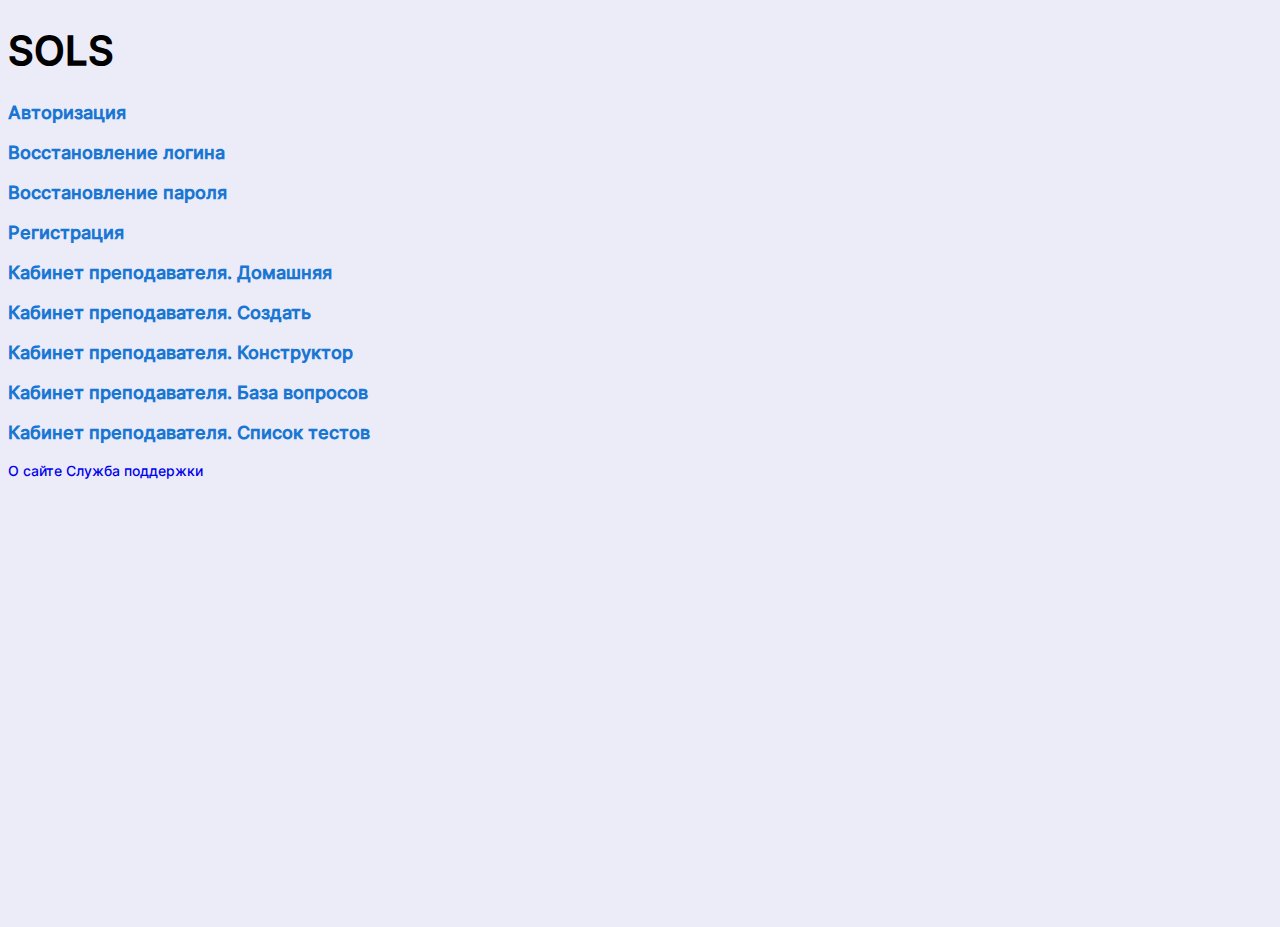
<file: sols-design-bootstrap/index.html>
<!doctype html>
<html lang="en">
<head>
    <!-- Required meta tags -->
    <meta charset="utf-8">
    <meta name="viewport" content="width=device-width, initial-scale=1">

    <!-- Bootstrap CSS -->
    <link href="https://cdn.jsdelivr.net/npm/bootstrap@5.0.1/dist/css/bootstrap.min.css" rel="stylesheet"
          integrity="sha384-+0n0xVW2eSR5OomGNYDnhzAbDsOXxcvSN1TPprVMTNDbiYZCxYbOOl7+AMvyTG2x" crossorigin="anonymous">
    <link rel="stylesheet" type="text/css" href="style.css">
    <title>SOLS - Онлайн опросы</title>
    <style>
        html, body {
            height: 100%;
        }
    </style>
</head>
<body>
<div class="h-100 d-flex flex-column justify-content-center align-content-center text-center">
    <h1>SOLS</h1>
    <h3><a class="color-blue" href="signin.html">Авторизация</a></h3>
    <h3><a class="color-blue" href="username_forget.html">Восстановление логина</a></h3>
    <h3><a class="color-blue" href="password_forget.html">Восстановление пароля</a></h3>
    <h3><a class="color-blue" href="signup.html">Регистрация</a></h3>
    <h3><a class="color-blue" href="teacher_home.html">Кабинет преподавателя. Домашняя</a></h3>
    <h3><a class="color-blue" href="teacher_create_test.html">Кабинет преподавателя. Создать</a></h3>
    <h3><a class="color-blue" href="teacher_constr_question.html">Кабинет преподавателя. Конструктор</a></h3>
    <h3><a class="color-blue" href="teacher_base_questions.html">Кабинет преподавателя. База вопросов</a></h3>
    <h3><a class="color-blue" href="teacher_base_tests.html">Кабинет преподавателя. Список тестов</a></h3>
</div>
<div class="position-absolute w-100 text-center p-14-medium" style="bottom: 38px; z-index: 3">
    <a href="/" class="mx-5 text-dark">
        О сайте
    </a>
    <a href="/" class="mx-5 text-dark">
        Служба поддержки
    </a>
</div>
<!-- Bootstrap JS -->
<script src="https://cdn.jsdelivr.net/npm/bootstrap@5.0.1/dist/js/bootstrap.bundle.min.js"
        integrity="sha384-gtEjrD/SeCtmISkJkNUaaKMoLD0//ElJ19smozuHV6z3Iehds+3Ulb9Bn9Plx0x4" crossorigin="anonymous"></script>
</body>
</html>
</file>
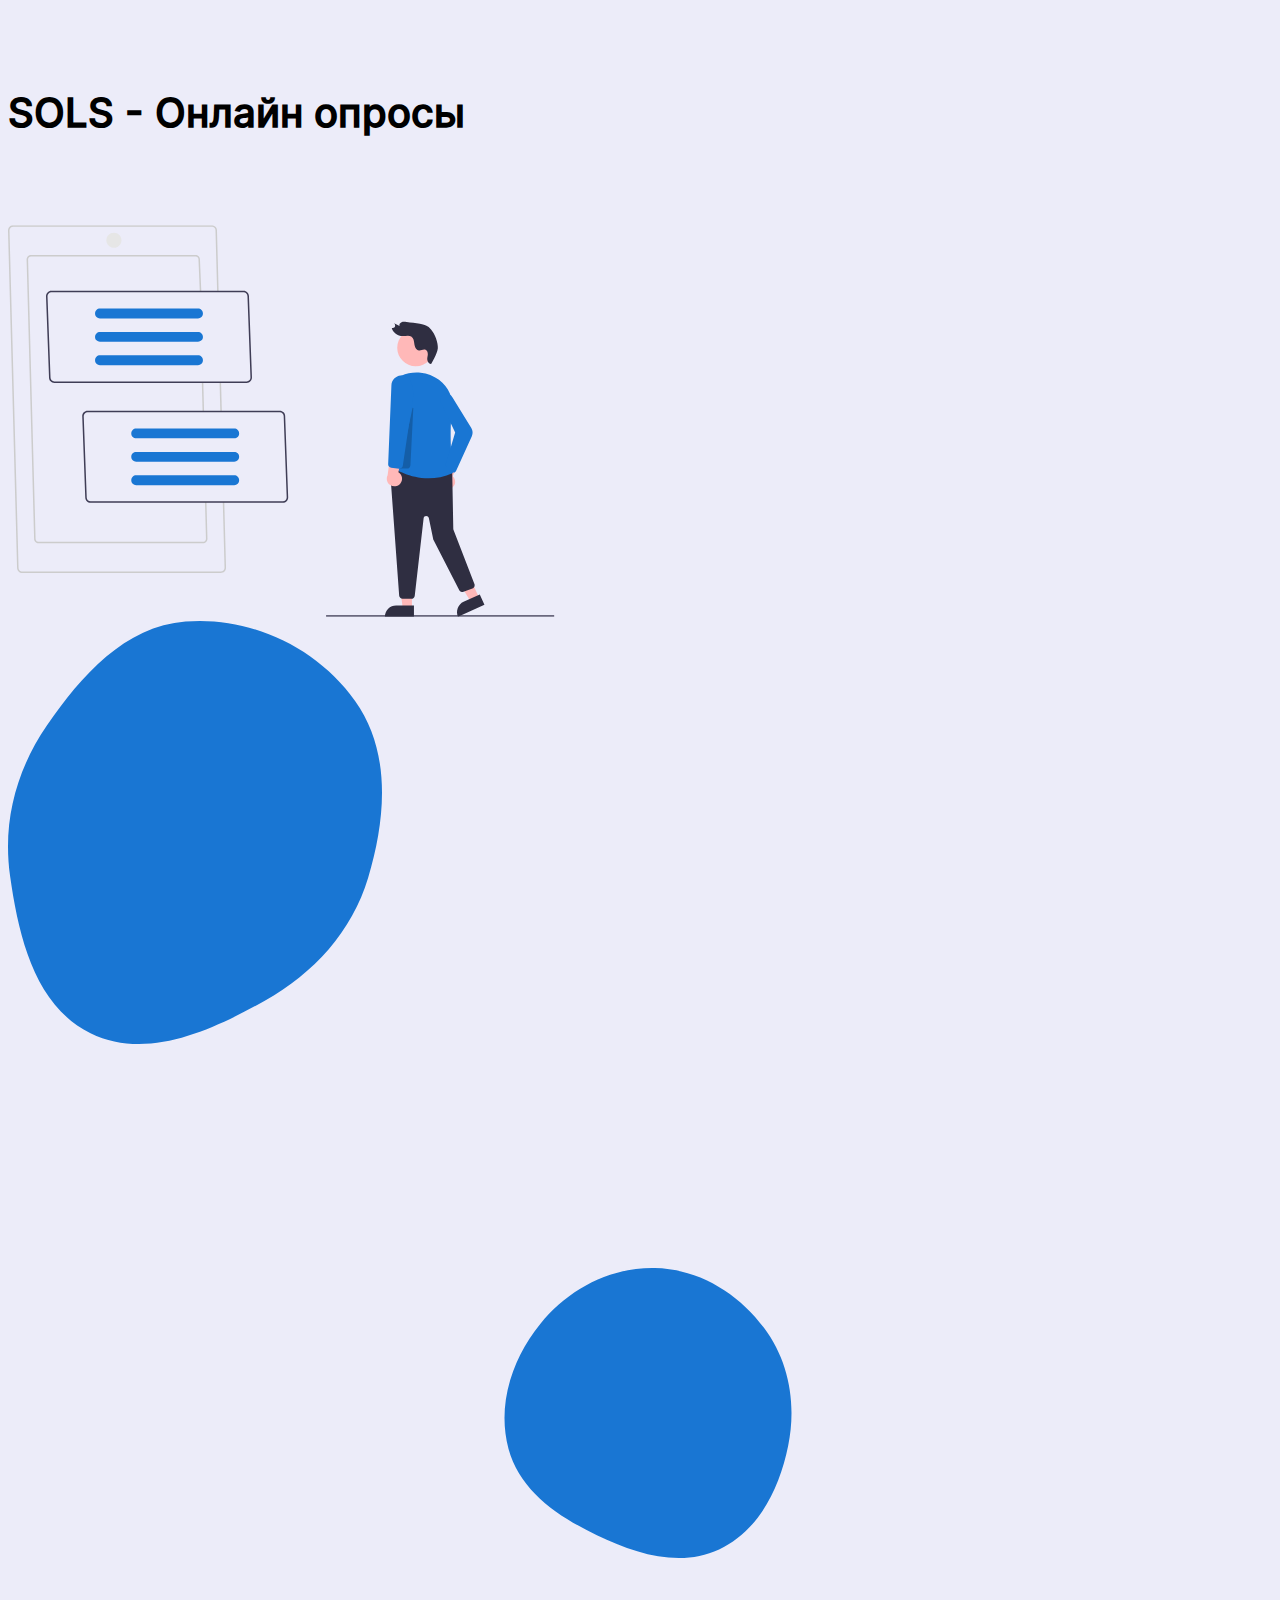
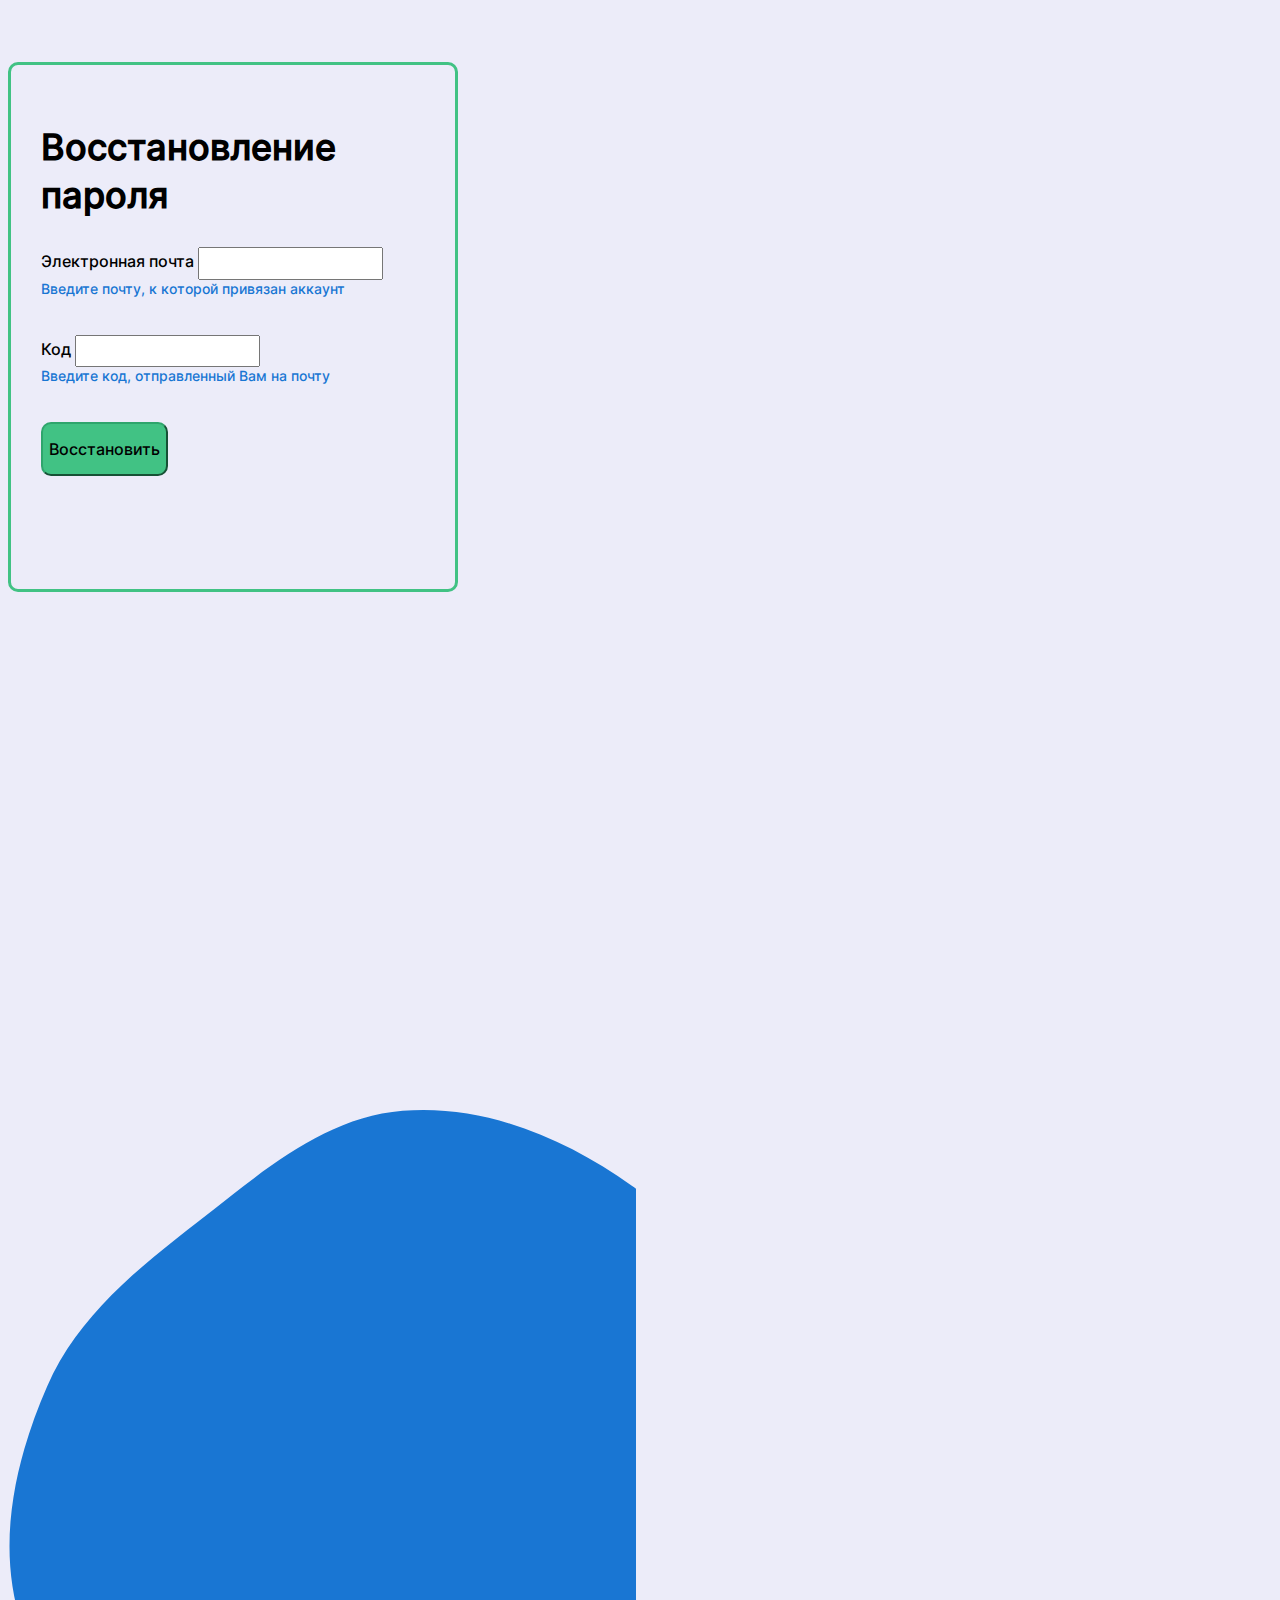
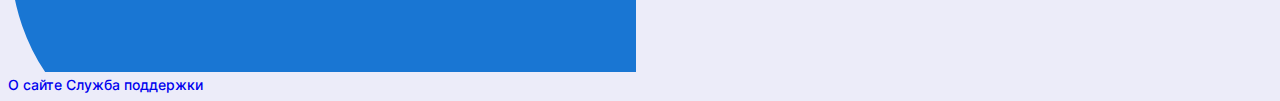
<file: sols-design-bootstrap/password_forget.html>
<!doctype html>
<html lang="en">
<head>
    <!-- Required meta tags -->
    <meta charset="utf-8">
    <meta name="viewport" content="width=device-width, initial-scale=1">

    <!-- Bootstrap CSS -->
    <link href="https://cdn.jsdelivr.net/npm/bootstrap@5.0.1/dist/css/bootstrap.min.css" rel="stylesheet"
          integrity="sha384-+0n0xVW2eSR5OomGNYDnhzAbDsOXxcvSN1TPprVMTNDbiYZCxYbOOl7+AMvyTG2x" crossorigin="anonymous">
    <link rel="stylesheet" type="text/css" href="style.css">
    <title>SOLS - Восстановление пароля</title>
    <style>
        body {
            overflow: hidden;
        }

        .site-title {
            margin-top: 171px;
        }

        .password-forget-dialog {
            position: relative;
            z-index: 3;
            width: 450px;
            height: 530px;
            background: #ECECF9;
            padding: 34px 30px 40px;
            border: 3px solid #41C284;
            box-sizing: border-box;
            border-radius: 10px;
            margin-top: 220px;
        }

        .svg-people {
            width: 724px;
            height: 519px;
            margin-top: 61px;
            position: relative;
            z-index: 2;
        }

        /* Изменение разметки под более низкое разрешение */
        @media screen and (max-width: 1280px) {
            .password-forget-dialog {
                margin-top: 100px;
            }

            .site-title {
                margin-top: 89px;
            }

            .svg-people {
                width: 547px;
                height: 392px;
            }
        }

    </style>
</head>
<body>
<div class="container-fluid">
    <div class="row">
        <div class="col-1"></div>
        <div class="col-3">
            <h1 class="site-title">SOLS - Онлайн опросы</h1>
            <object class="svg-people" type="image/svg+xml" data="assets/svg/Personal-main-1.svg"></object>
        </div>
        <div class="col-1"></div>
        <div class="col-2">
            <object type="image/svg+xml" data="assets/svg/Vector-1.svg" width="374" height="423"></object>
            <object style="margin-top: 220px; position: relative; z-index: 1" type="image/svg+xml" data="assets/svg/Vector-2.svg" width="100%"
                    height="290"></object>
        </div>
        <div class="col-1">
            <div class="password-forget-dialog">
                <div class="text-center">
                    <h1 style="font-size: 36px">Восстановление пароля</h1>
                </div>
                <form>
                    <div style="margin-top: 28px">
                        <label for="validationUsername" class="form-label">
                            <span class="h4-styles">Электронная почта</span>
                        </label>
                        <input type="email" class="form-control" id="validationUsername" required style="line-height: 2">
                        <div class="form-text p-14-medium color-blue">
                            Введите почту, к которой привязан аккаунт
                        </div>
                    </div>
                    <div style="margin-top: 38px">
                        <label for="exampleInputPassword1" class="form-label">
                            <span class="h4-styles">Код</span>
                        </label>
                        <input type="password" class="form-control" id="exampleInputPassword1" required style="line-height: 2">
                        <div class="form-text p-14-medium color-blue">
                            Введите код, отправленный Вам на почту
                        </div>
                    </div>
                    <div class="row" style="margin-top: 38px">
                        <div class="col">
                            <button
                                    class="btn btn-success w-100"
                                    style="background: #41C284; border-radius: 10px; border-color: #2ea56c; height: 54px"
                                    type="submit"
                            >
                                <span class="h4-styles">Восстановить</span>
                            </button>
                        </div>
                    </div>
                </form>
            </div>
        </div>
        <div class="col-4">
            <object style="margin-top: 518px;" type="image/svg+xml" data="assets/svg/Vector-3.svg" width="628" height="562"></object>
        </div>
    </div>
</div>
<div class="position-absolute w-100 text-center p-14-medium" style="bottom: 38px; z-index: 3">
    <a href="/about.html" class="mx-5 text-dark">
        О сайте
    </a>
    <a href="/support.html" class="mx-5 text-dark">
        Служба поддержки
    </a>
</div>
<!-- Bootstrap Bundle with Popper -->
<script src="https://cdn.jsdelivr.net/npm/bootstrap@5.0.1/dist/js/bootstrap.bundle.min.js"
        integrity="sha384-gtEjrD/SeCtmISkJkNUaaKMoLD0//ElJ19smozuHV6z3Iehds+3Ulb9Bn9Plx0x4" crossorigin="anonymous"></script>
</body>
</html>
</file>
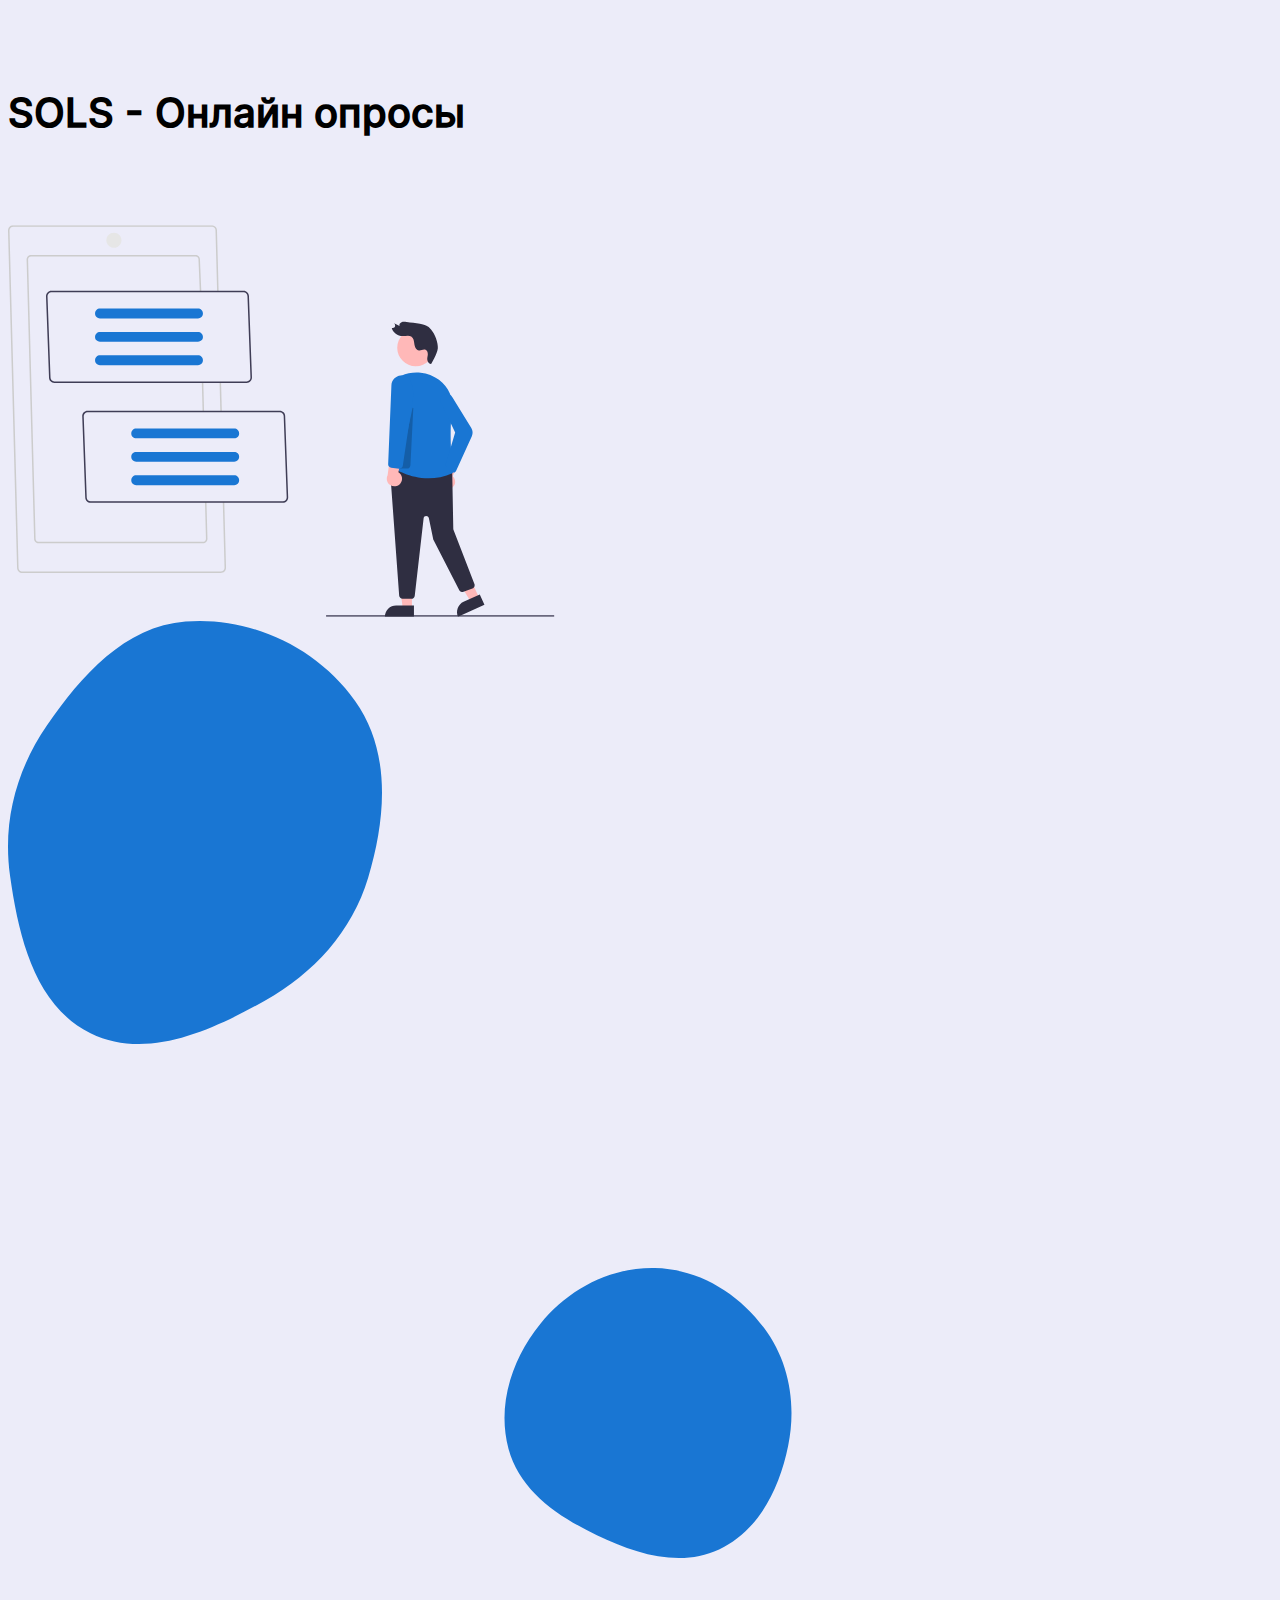
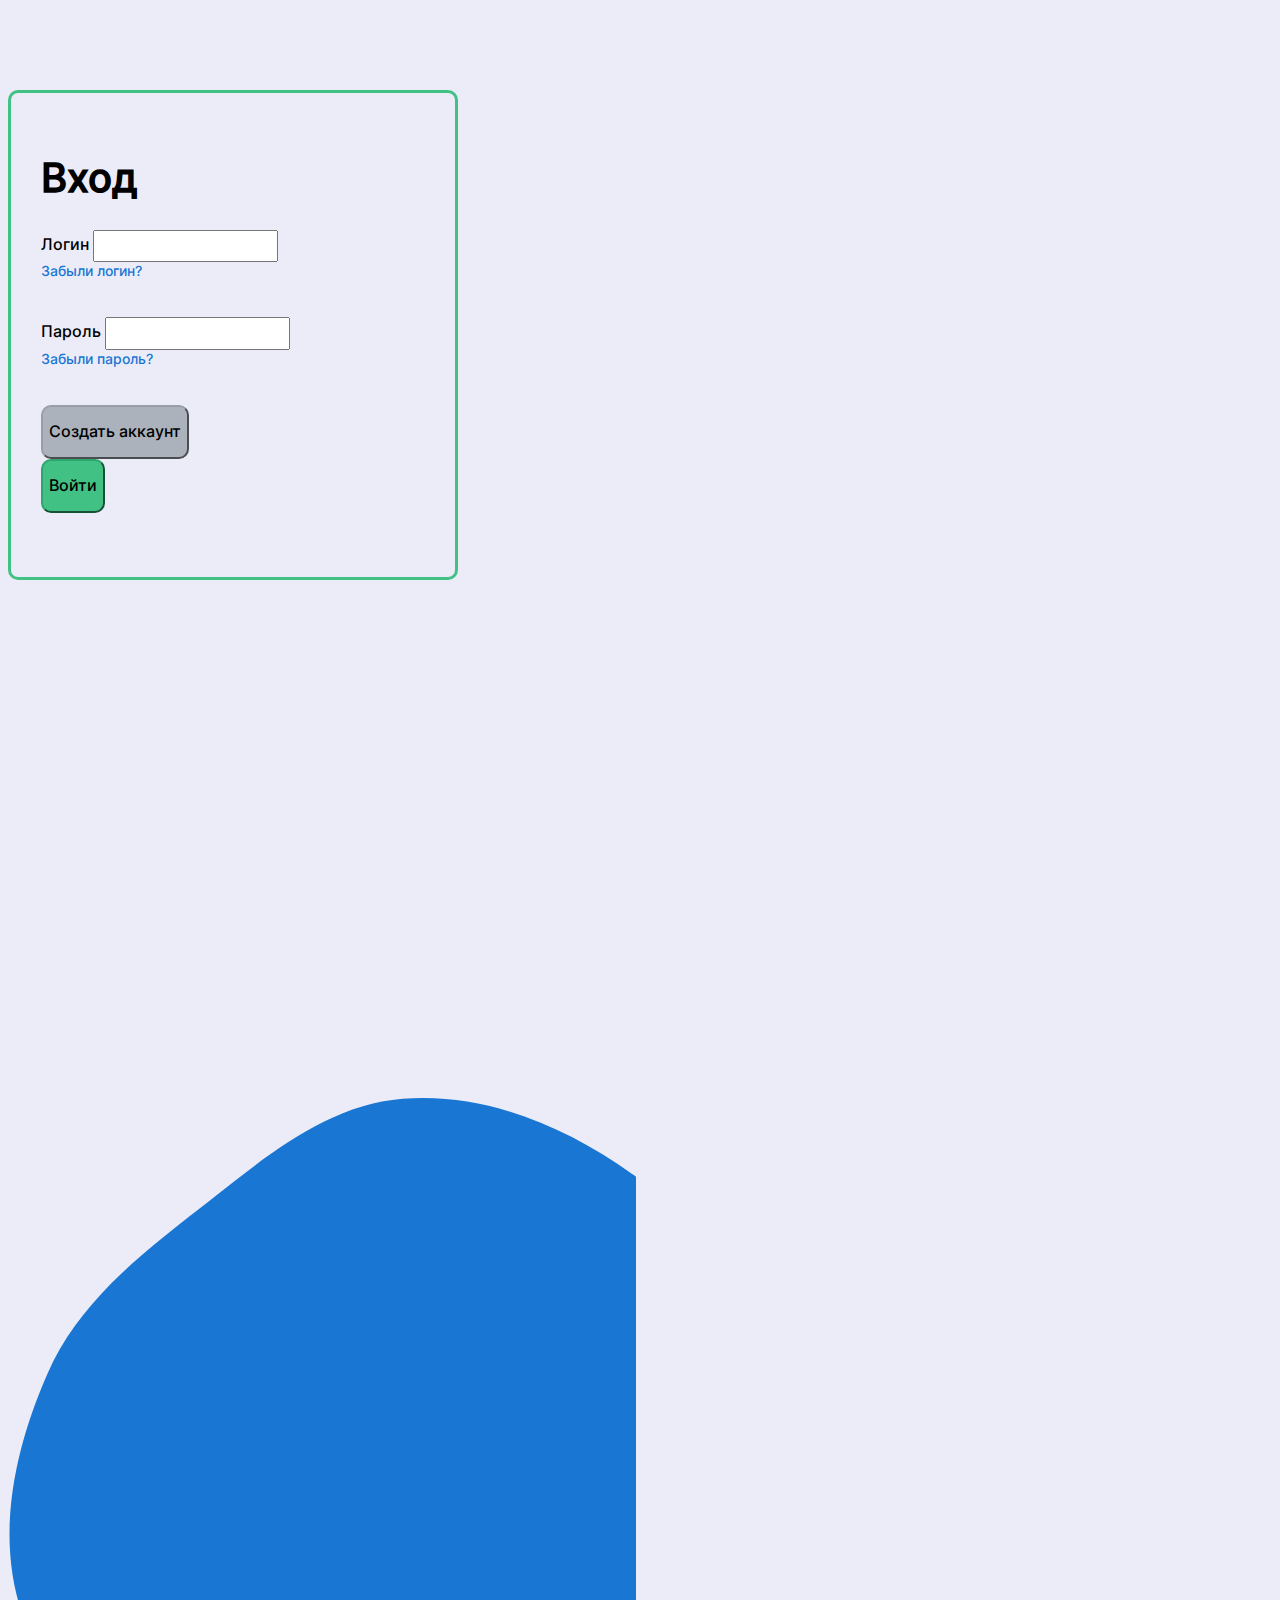
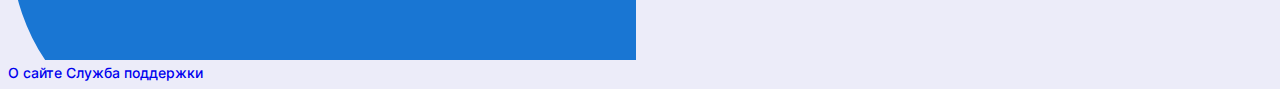
<file: sols-design-bootstrap/signin.html>
<!doctype html>
<html lang="en">
<head>
    <!-- Required meta tags -->
    <meta charset="utf-8">
    <meta name="viewport" content="width=device-width, initial-scale=1">

    <!-- Bootstrap CSS -->
    <link href="https://cdn.jsdelivr.net/npm/bootstrap@5.0.1/dist/css/bootstrap.min.css" rel="stylesheet"
          integrity="sha384-+0n0xVW2eSR5OomGNYDnhzAbDsOXxcvSN1TPprVMTNDbiYZCxYbOOl7+AMvyTG2x" crossorigin="anonymous">
    <link rel="stylesheet" type="text/css" href="style.css">
    <title>SOLS - Вход</title>
    <style>
        body {
            overflow: hidden;
        }

        .site-title {
            margin-top: 171px;
        }

        .username-forget-dialog {
            position: relative;
            z-index: 3;
            width: 450px;
            height: 490px;
            background: #ECECF9;
            padding: 34px 30px 40px;
            border: 3px solid #41C284;
            box-sizing: border-box;
            border-radius: 10px;
            margin-top: 240px;
        }

        .svg-people {
            width: 724px;
            height: 519px;
            margin-top: 61px;
            position: relative;
            z-index: 2;
        }

        /* Изменение разметки под более низкое разрешение */
        @media screen and (max-width: 1280px) {
            .username-forget-dialog {
                margin-top: 128px;
            }

            .site-title {
                margin-top: 89px;
            }

            .svg-people {
                width: 547px;
                height: 392px;
            }
        }
    </style>
</head>
<body>
<div class="container-fluid">
    <div class="row">
        <div class="col-1"></div>
        <div class="col-3">
            <h1 class="site-title">SOLS - Онлайн опросы</h1>
            <object class="svg-people" type="image/svg+xml" data="assets/svg/Personal-main-1.svg"></object>
        </div>
        <div class="col-1"></div>
        <div class="col-2">
            <object type="image/svg+xml" data="assets/svg/Vector-1.svg" width="374" height="423"></object>
            <object style="margin-top: 220px; position: relative; z-index: 1" type="image/svg+xml" data="assets/svg/Vector-2.svg" width="100%"
                    height="290"></object>
        </div>
        <div class="col-1">
            <div class="username-forget-dialog">
                <div class="text-center">
                    <h1>Вход</h1>
                </div>
                <form>
                    <div style="margin-top: 28px">
                        <label for="validationUsername" class="form-label">
                            <span class="h4-styles">Логин</span>
                        </label>
                        <input type="text" class="form-control" id="validationUsername" required style="line-height: 2">
                        <div class="form-text p-14-medium">
                            <a href="/username_forget.html" class="color-blue">Забыли логин?</a>
                        </div>
                    </div>
                    <div style="margin-top: 38px">
                        <label for="exampleInputPassword1" class="form-label">
                            <span class="h4-styles">Пароль</span>
                        </label>
                        <input type="password" class="form-control" id="exampleInputPassword1" required style="line-height: 2">
                        <div class="form-text p-14-medium">
                            <a href="/password_forget.html" class="color-blue">Забыли пароль?</a>
                        </div>
                    </div>
                    <div class="row" style="margin-top: 38px">
                        <div class="col">
                            <button
                                    class="btn btn-secondary w-100"
                                    style="background: #abb2bb; border-radius: 10px; border-color: #989fa5; height: 54px"
                                    type="button"
                                    onclick="location.href='signup.html'"
                            >
                                <span class="h4-styles">Создать аккаунт</span>
                            </button>
                        </div>
                        <div class="col">
                            <button
                                    class="btn btn-success w-100"
                                    style="background: #41C284; border-radius: 10px; border-color: #2ea56c; height: 54px"
                                    type="submit"
                            >
                                <span class="h4-styles">Войти</span>
                            </button>
                        </div>
                    </div>
                </form>
            </div>
        </div>
        <div class="col-4">
            <object style="margin-top: 518px;" type="image/svg+xml" data="assets/svg/Vector-3.svg" width="628" height="562"></object>
        </div>
    </div>
</div>
<div class="position-absolute w-100 text-center p-14-medium" style="bottom: 38px; z-index: 3">
    <a href="/about.html" class="mx-5 text-dark">
        О сайте
    </a>
    <a href="/support.html" class="mx-5 text-dark">
        Служба поддержки
    </a>
</div>
<!-- Bootstrap Bundle with Popper -->
<script src="https://cdn.jsdelivr.net/npm/bootstrap@5.0.1/dist/js/bootstrap.bundle.min.js"
        integrity="sha384-gtEjrD/SeCtmISkJkNUaaKMoLD0//ElJ19smozuHV6z3Iehds+3Ulb9Bn9Plx0x4" crossorigin="anonymous"></script>
</body>
</html>
</file>
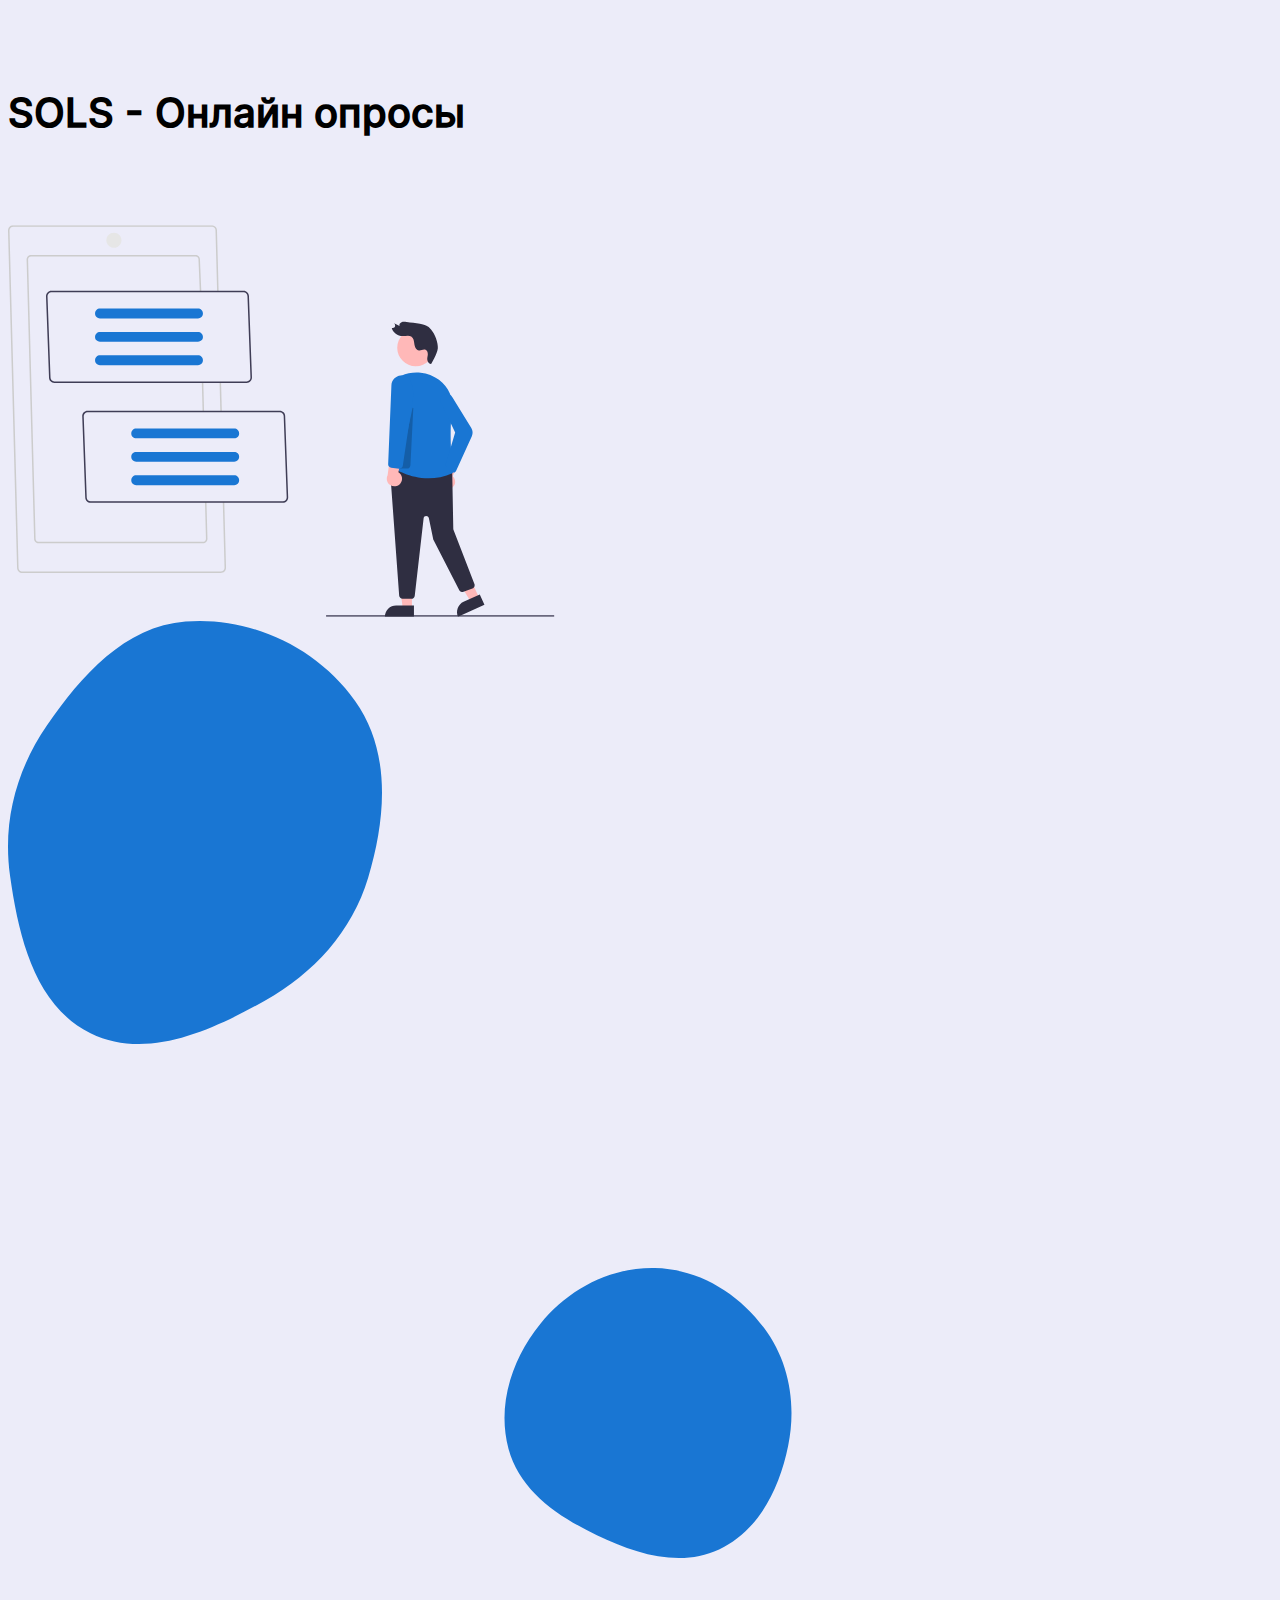
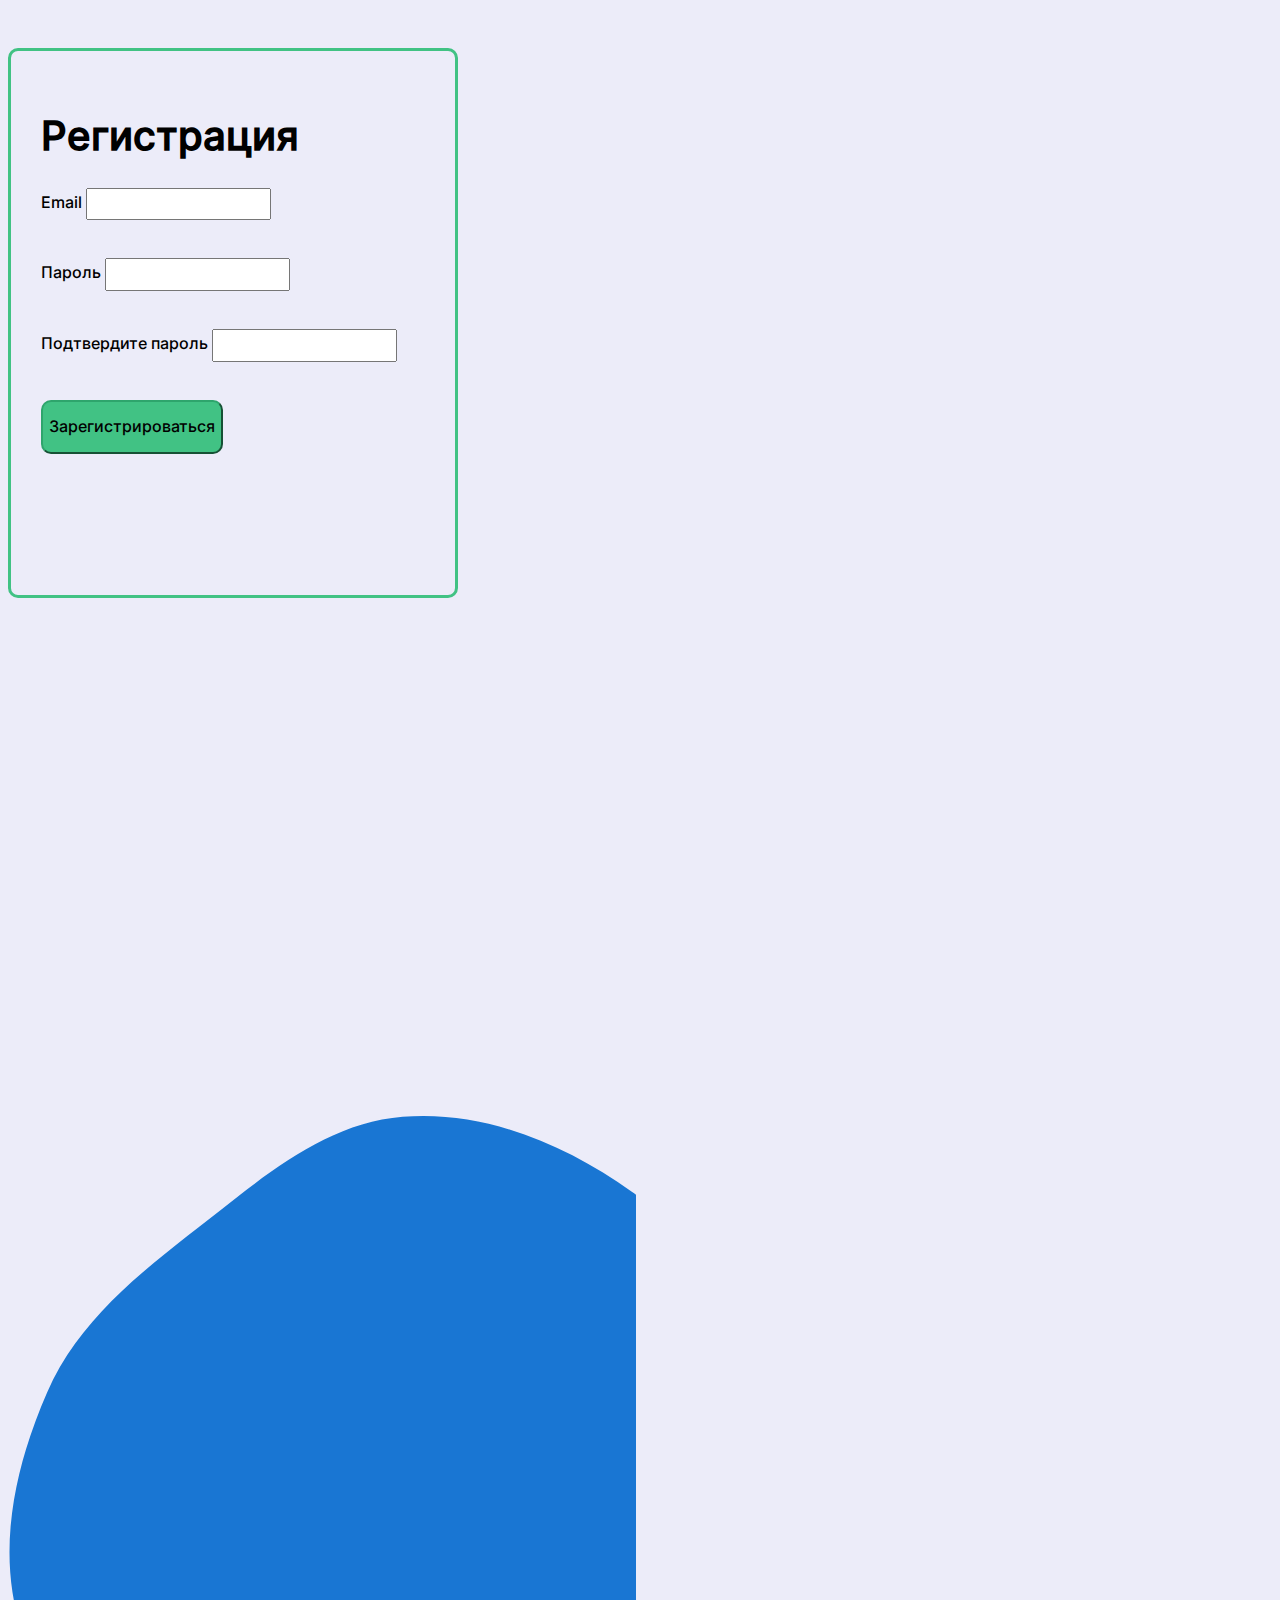
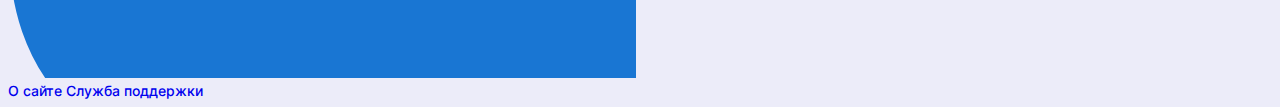
<file: sols-design-bootstrap/signup.html>
<!doctype html>
<html lang="en">
<head>
    <!-- Required meta tags -->
    <meta charset="utf-8">
    <meta name="viewport" content="width=device-width, initial-scale=1">

    <!-- Bootstrap CSS -->
    <link href="https://cdn.jsdelivr.net/npm/bootstrap@5.0.1/dist/css/bootstrap.min.css" rel="stylesheet"
          integrity="sha384-+0n0xVW2eSR5OomGNYDnhzAbDsOXxcvSN1TPprVMTNDbiYZCxYbOOl7+AMvyTG2x" crossorigin="anonymous">
    <link rel="stylesheet" type="text/css" href="style.css">
    <title>SOLS - Регистрация</title>
    <style>
        body {
            overflow: hidden;
        }

        .site-title {
            margin-top: 171px;
        }

        .username-forget-dialog {
            position: relative;
            z-index: 3;
            width: 450px;
            height: 550px;
            background: #ECECF9;
            padding: 34px 30px 40px;
            border: 3px solid #41C284;
            box-sizing: border-box;
            border-radius: 10px;
            margin-top: 220px;
        }

        .svg-people {
            width: 724px;
            height: 519px;
            margin-top: 61px;
            position: relative;
            z-index: 2;
        }

        /* Изменение разметки под более низкое разрешение */
        @media screen and (max-width: 1280px) {
            .username-forget-dialog {
                margin-top: 86px;
            }

            .site-title {
                margin-top: 89px;
            }

            .svg-people {
                width: 547px;
                height: 392px;
            }
        }

    </style>
</head>
<body>
<div class="container-fluid">
    <div class="row">
        <div class="col-1"></div>
        <div class="col-3">
            <h1 class="site-title">SOLS - Онлайн опросы</h1>
            <object class="svg-people" type="image/svg+xml" data="assets/svg/Personal-main-1.svg"></object>
        </div>
        <div class="col-1"></div>
        <div class="col-2">
            <object type="image/svg+xml" data="assets/svg/Vector-1.svg" width="374" height="423"></object>
            <object style="margin-top: 220px; position: relative; z-index: 1" type="image/svg+xml" data="assets/svg/Vector-2.svg" width="100%"
                    height="290"></object>
        </div>
        <div class="col-1">
            <div class="username-forget-dialog">
                <div class="text-center">
                    <h1>Регистрация</h1>
                </div>
                <form>
                    <div style="margin-top: 28px">
                        <label for="validationEmail" class="form-label">
                            <span class="h4-styles">Email</span>
                        </label>
                        <input type="email" class="form-control" id="validationEmail" required style="line-height: 2">
                    </div>
                    <div style="margin-top: 38px">
                        <label for="exampleInputPassword1" class="form-label">
                            <span class="h4-styles">Пароль</span>
                        </label>
                        <input type="password" class="form-control" id="exampleInputPassword1" required style="line-height: 2">
                    </div>
                    <div style="margin-top: 38px">
                        <label for="exampleInputPassword2" class="form-label">
                            <span class="h4-styles">Подтвердите пароль</span>
                        </label>
                        <input type="password" class="form-control" id="exampleInputPassword2" required style="line-height: 2">
                    </div>
                    <div class="row" style="margin-top: 38px">
                        <div class="col">
                            <button
                                    class="btn btn-success w-100"
                                    style="background: #41C284; border-radius: 10px; border-color: #2ea56c; height: 54px"
                                    type="submit"
                            >
                                <span class="h4-styles">Зарегистрироваться</span>
                            </button>
                        </div>
                    </div>
                </form>
            </div>
        </div>
        <div class="col-4">
            <object style="margin-top: 518px;" type="image/svg+xml" data="assets/svg/Vector-3.svg" width="628" height="562"></object>
        </div>
    </div>
</div>
<div class="position-absolute w-100 text-center p-14-medium" style="bottom: 38px; z-index: 3">
    <a href="/about.html" class="mx-5 text-dark">
        О сайте
    </a>
    <a href="/support.html" class="mx-5 text-dark">
        Служба поддержки
    </a>
</div>
<!-- Bootstrap Bundle with Popper -->
<script src="https://cdn.jsdelivr.net/npm/bootstrap@5.0.1/dist/js/bootstrap.bundle.min.js"
        integrity="sha384-gtEjrD/SeCtmISkJkNUaaKMoLD0//ElJ19smozuHV6z3Iehds+3Ulb9Bn9Plx0x4" crossorigin="anonymous"></script>
</body>
</html>
</file>
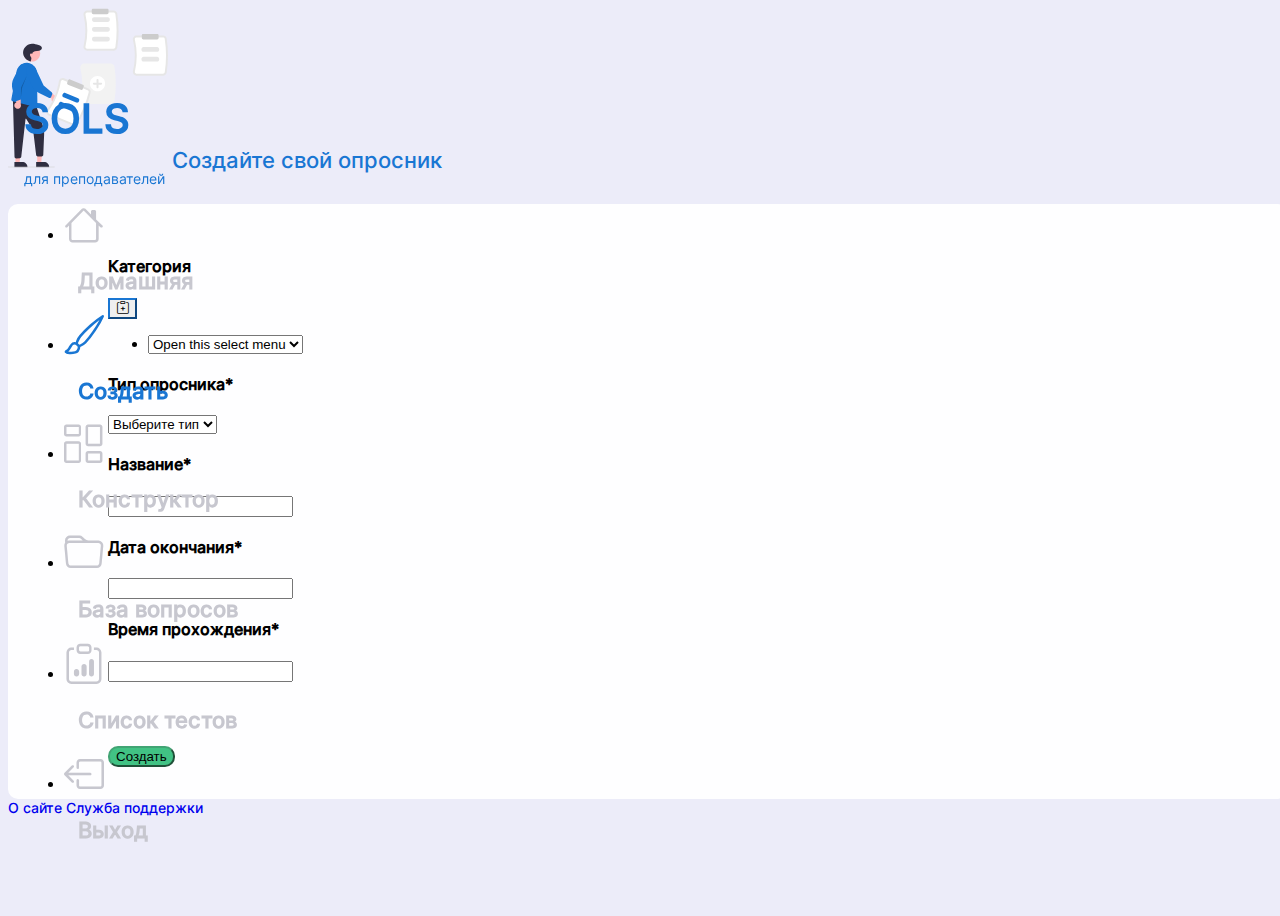
<file: sols-design-bootstrap/teacher_create_test.html>
<!doctype html>
<html lang="en">
<head>
    <!-- Required meta tags -->
    <meta charset="utf-8">
    <meta name="viewport" content="width=device-width, initial-scale=1">
    <!-- Bootstrap CSS -->
    <link href="https://cdn.jsdelivr.net/npm/bootstrap@5.0.1/dist/css/bootstrap.min.css" rel="stylesheet"
          integrity="sha384-+0n0xVW2eSR5OomGNYDnhzAbDsOXxcvSN1TPprVMTNDbiYZCxYbOOl7+AMvyTG2x" crossorigin="anonymous">
    <!-- Bootstrap Icons -->
    <link rel="stylesheet" href="https://cdn.jsdelivr.net/npm/bootstrap-icons@1.5.0/font/bootstrap-icons.css">
    <!-- CSS -->
    <link rel="stylesheet" type="text/css" href="style.css">
    <title>SOLS - Создание опросника</title>
    <style>
        .create-test-svg {
            width: 250px;
            height: 250px;
        }

        .create-test-title {
            font-family: Inter-Medium, sans-serif;
            font-size: 40px;
            line-height: 48px;
        }

        /* Изменение разметки под более низкое разрешение */
        @media screen and (max-width: 1280px) {
            .create-test-svg {
                width: 160px;
                height: 160px;
            }

            .create-test-title {
                font-family: Inter-Medium, sans-serif;
                font-size: 22px;
                line-height: 27px;
            }
        }

        #dropdownMenuButton1::after {
            display: none;
        }
    </style>
</head>
<body>
<div class="container-fluid">
    <div class="row" style="min-height: 100vh">
        <!-- Navigation -->
        <div class="col-xxl-2 col-3 p-0">
            <div class="side-nav border-0 bg-white" aria-labelledby="offcanvasLabel">
                <div class="text-center color-blue">
                    <h1 id="offcanvasLabel" class="mb-0">SOLS</h1>
                    <div class="p-14-regular">для преподавателей</div>
                </div>
                <div class="offcanvas-body pt-5">
                    <!-- Links -->
                    <ul class="navbar-nav">
                        <li class="nav-item">
                            <a class="nav-link d-flex navbar-link" href="/teacher_home.html">
                                <i style="font-size: 2.5rem" class="bi bi-house"></i>
                                <h2 class="my-auto pt-1" style="margin-left: 14px">Домашняя</h2>
                            </a>
                        </li>
                        <li class="nav-item mt-2">
                            <a class="nav-link d-flex navbar-active-link" href="/teacher_create_test.html">
                                <i style="font-size: 2.5rem" class="bi bi-brush"></i>
                                <h2 class="my-auto pt-1" style="margin-left: 14px">Создать</h2>
                            </a>
                        </li>
                        <li class="nav-item mt-2">
                            <a class="nav-link d-flex navbar-link" href="/teacher_constr_question.html">
                                <i style="font-size: 2.4rem" class="bi bi-columns-gap"></i>
                                <h2 class="my-auto pt-1" style="margin-left: 14px">Конструктор</h2>
                            </a>
                        </li>
                        <li class="nav-item mt-2">
                            <a class="nav-link d-flex navbar-link" href="/teacher_base_questions.html">
                                <i style="font-size: 2.5rem" class="bi bi-folder"></i>
                                <h2 class="my-auto pt-1" style="margin-left: 14px">База вопросов</h2>
                            </a>
                        </li>
                        <li class="nav-item mt-2">
                            <a class="nav-link d-flex navbar-link" href="/teacher_base_tests.html">
                                <i style="font-size: 2.5rem" class="bi bi-clipboard-data"></i>
                                <h2 class="my-auto pt-1" style="margin-left: 14px">Список тестов</h2>
                            </a>
                        </li>
                        <li class="nav-item mt-2">
                            <a class="nav-link d-flex navbar-link" href="/">
                                <i style="font-size: 2.5rem" class="bi bi-box-arrow-left"></i>
                                <h2 class="my-auto pt-1" style="margin-left: 14px">Выход</h2>
                            </a>
                        </li>
                    </ul>
                </div>
            </div>
        </div>
        <!-- Content -->
        <div class="d-flex flex-column col px-xxl-5 px-3">
            <!-- Logo -->
            <div class="d-flex justify-content-center mt-xxl-5 mt-4">
                <object class="create-test-svg" type="image/svg+xml" data="assets/svg/Create-1.svg"></object>
                <span class="create-test-title my-auto mx-xxl-5 mx-4 color-blue">Создайте свой опросник</span>
            </div>
            <!-- Body -->
            <form class="border-r-10 row g-0 justify-content-center" style="margin-top: 30px; padding: 32px 100px; background: #FEFEFF;">
                <div class="col-10">
                    <div class="row justify-content-center">
                        <div class="col-5">
                            <div class="row">
                                <div class="col-4">
                                    <h4>Категория</h4>
                                    <div class="dropdown">
                                        <button class="btn dropdown-toggle w-100" type="button" id="dropdownMenuButton1" data-bs-toggle="dropdown"
                                                style="border-color: #1976D3">
                                            <i class="bi bi-clipboard-plus"></i>
                                        </button>
                                        <ul class="dropdown-menu" aria-labelledby="dropdownMenuButton1">
                                            <li>
                                                <div class="form-group col-12">
                                                    <select class="form-select" aria-label="Default select example">
                                                        <option selected>Open this select menu</option>
                                                        <option value="1">One</option>
                                                        <option value="2">Two</option>
                                                        <option value="3">Three</option>
                                                    </select>
                                                </div>
                                            </li>
                                        </ul>
                                    </div>
                                </div>
                                <div class="col-8">
                                    <h4>Тип опросника*</h4>
                                    <select class="form-select" aria-label="Тип опросника" id="exampleFormControlInputType">
                                        <option selected>Выберите тип</option>
                                        <option value="1">Тест</option>
                                        <option value="2">Викторина</option>
                                        <option value="3">Опрос</option>
                                    </select>
                                </div>
                            </div>
                        </div>
                        <div class="col-5">
                            <div class="col-12">
                                <h4>Название*</h4>
                                <input type="text" class="form-control" id="exampleFormControlInputName">
                            </div>
                            <div class="col-12 mt-5">
                                <h4>Дата окончания*</h4>
                                <input type="text" class="form-control" id="exampleFormControlInputDate">
                            </div>
                            <div class="col-12 mt-5">
                                <h4>Время прохождения*</h4>
                                <input type="text" class="form-control" id="exampleFormControlInputTime">
                            </div>
                            <div class="col-8" style="margin-top: 64px">
                                <button class="btn btn-success btn-success-green w-100"> Создать </button>
                            </div>
                        </div>
                    </div>
                </div>
            </form>
            <!-- Footer -->
            <div class="d-flex justify-content-center p-14-medium py-5 mt-auto">
                <a href="/about.html" class="mx-5 text-dark">
                    О сайте
                </a>
                <a href="/support.html" class="mx-5 text-dark">
                    Служба поддержки
                </a>
            </div>
        </div>
    </div>
</div>
<!-- Bootstrap Bundle with Popper -->
<script src="https://cdn.jsdelivr.net/npm/bootstrap@5.0.1/dist/js/bootstrap.bundle.min.js"
        integrity="sha384-gtEjrD/SeCtmISkJkNUaaKMoLD0//ElJ19smozuHV6z3Iehds+3Ulb9Bn9Plx0x4" crossorigin="anonymous"></script>
</body>
</html>
</file>
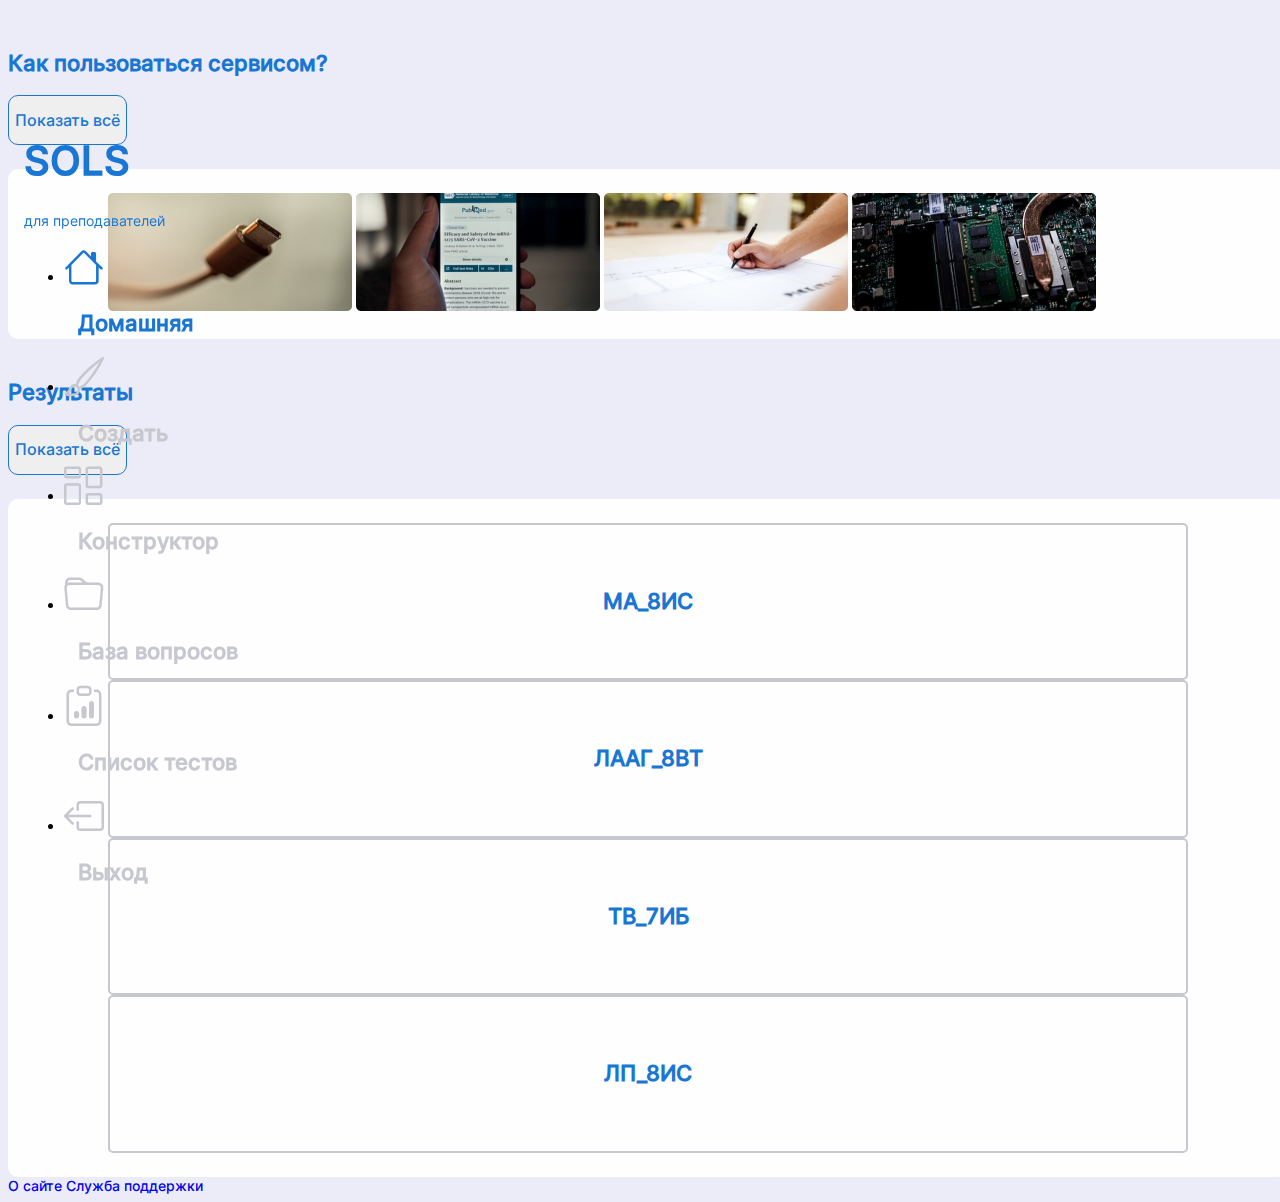
<file: sols-design-bootstrap/teacher_home.html>
<!doctype html>
<html lang="en">
<head>
    <!-- Required meta tags -->
    <meta charset="utf-8">
    <meta name="viewport" content="width=device-width, initial-scale=1">
    <!-- Bootstrap CSS -->
    <link href="https://cdn.jsdelivr.net/npm/bootstrap@5.0.1/dist/css/bootstrap.min.css" rel="stylesheet"
          integrity="sha384-+0n0xVW2eSR5OomGNYDnhzAbDsOXxcvSN1TPprVMTNDbiYZCxYbOOl7+AMvyTG2x" crossorigin="anonymous">
    <!-- Bootstrap Icons -->
    <link rel="stylesheet" href="https://cdn.jsdelivr.net/npm/bootstrap-icons@1.5.0/font/bootstrap-icons.css">
    <!-- CSS -->
    <link rel="stylesheet" type="text/css" href="style.css">
    <title>SOLS - Кабинет преподавателя</title>
    <style>
        .card-result {
            padding: 45px 14px;
            border: 2px solid #C7C7CF;
            border-radius: 5px;
            cursor: pointer;
            text-wrap: normal;
            text-align: center;
        }

        .help-title {
            margin-top: 160px;
        }

        .result-title {
            margin-top: 76px;
        }

        /* Изменение разметки под более низкое разрешение */
        @media screen and (max-width: 1280px) {
            .help-title {
                margin-top: 50px;
            }

            .result-title {
                margin-top: 40px;
            }
        }
    </style>
</head>
<body>
<div class="container-fluid">
    <div class="row" style="min-height: 100vh">
        <!-- Navigation -->
        <div class="col-xxl-2 col-3 p-0">
            <div class="side-nav border-0 bg-white" aria-labelledby="offcanvasLabel">
                <div class="text-center color-blue">
                    <h1 id="offcanvasLabel" class="mb-0">SOLS</h1>
                    <div class="p-14-regular">для преподавателей</div>
                </div>
                <div class="offcanvas-body pt-5">
                    <!-- Links -->
                    <ul class="navbar-nav">
                        <li class="nav-item">
                            <a class="nav-link d-flex navbar-active-link" href="/teacher_home.html">
                                <i style="font-size: 2.5rem" class="bi bi-house"></i>
                                <h2 class="my-auto pt-1" style="margin-left: 14px">Домашняя</h2>
                            </a>
                        </li>
                        <li class="nav-item mt-2">
                            <a class="nav-link d-flex navbar-link" href="/teacher_create_test.html">
                                <i style="font-size: 2.5rem" class="bi bi-brush"></i>
                                <h2 class="my-auto pt-1" style="margin-left: 14px">Создать</h2>
                            </a>
                        </li>
                        <li class="nav-item mt-2">
                            <a class="nav-link d-flex navbar-link" href="/teacher_constr_question.html">
                                <i style="font-size: 2.4rem" class="bi bi-columns-gap"></i>
                                <h2 class="my-auto pt-1" style="margin-left: 14px">Конструктор</h2>
                            </a>
                        </li>
                        <li class="nav-item mt-2">
                            <a class="nav-link d-flex navbar-link" href="/teacher_base_questions.html">
                                <i style="font-size: 2.5rem" class="bi bi-folder"></i>
                                <h2 class="my-auto pt-1" style="margin-left: 14px">База вопросов</h2>
                            </a>
                        </li>
                        <li class="nav-item mt-2">
                            <a class="nav-link d-flex navbar-link" href="/teacher_base_tests.html">
                                <i style="font-size: 2.5rem" class="bi bi-clipboard-data"></i>
                                <h2 class="my-auto pt-1" style="margin-left: 14px">Список тестов</h2>
                            </a>
                        </li>
                        <li class="nav-item mt-2">
                            <a class="nav-link d-flex navbar-link" href="/">
                                <i style="font-size: 2.5rem" class="bi bi-box-arrow-left"></i>
                                <h2 class="my-auto pt-1" style="margin-left: 14px">Выход</h2>
                            </a>
                        </li>
                    </ul>
                </div>
            </div>
        </div>
        <!-- Content -->
        <div class="col d-none d-xxl-block"></div>
        <div class="d-flex flex-column col-xxl-8 col-9 px-xxl-2 px-4">
            <!-- Help Header -->
            <div class="d-flex justify-content-between mx-2 help-title">
                <h2 class="color-blue my-auto">Как пользоваться сервисом?</h2>
                <button class="btn btn-outline-primary color-blue border-r-10" style="border: 1px solid #1976D3; height: 50px">
                    <span class="h4-styles">Показать всё</span>
                </button>
            </div>
            <!-- Help Content -->
            <div class="d-flex justify-content-center flex-wrap border-r-10" style="margin-top: 24px; padding: 24px 100px; background: #FEFEFF;">
                <img src="assets/helps/help1.png" alt="help1" class="m-2 cursor-pointer">
                <img src="assets/helps/help2.png" alt="help2" class="m-2 cursor-pointer">
                <img src="assets/helps/help3.png" alt="help3" class="m-2 cursor-pointer">
                <img src="assets/helps/help4.png" alt="help4" class="m-2 cursor-pointer">
            </div>
            <!-- Result Header -->
            <div class="d-flex justify-content-between mx-2 result-title">
                <h2 class="color-blue my-auto">Результаты</h2>
                <button class="btn btn-outline-primary color-blue border-r-10" style="border: 1px solid #1976D3; height: 50px">
                    <span class="h4-styles">Показать всё</span>
                </button>
            </div>
            <!-- Result Content -->
            <div class="d-flex justify-content-center flex-wrap border-r-10" style="margin-top: 24px; padding: 24px 100px; background: #FEFEFF;">
                <div class="card-result m-2" style="flex-basis: 244px">
                    <h2 class="color-blue mb-0">МА_8ИС</h2>
                </div>
                <div class="card-result m-2" style="flex-basis: 244px">
                    <h2 class="color-blue mb-0">ЛААГ_8ВТ</h2>
                </div>
                <div class="card-result m-2" style="flex-basis: 244px">
                    <h2 class="color-blue mb-0">ТВ_7ИБ</h2>
                </div>
                <div class="card-result m-2" style="flex-basis: 244px">
                    <h2 class="color-blue mb-0">ЛП_8ИС</h2>
                </div>
            </div>
            <!-- Footer -->
            <div class="d-flex justify-content-center p-14-medium py-5 mt-auto">
                <a href="/about.html" class="mx-5 text-dark">
                    О сайте
                </a>
                <a href="/support.html" class="mx-5 text-dark">
                    Служба поддержки
                </a>
            </div>
        </div>
        <div class="col d-none d-xxl-block"></div>
    </div>
</div>
<!-- Bootstrap Bundle with Popper -->
<script src="https://cdn.jsdelivr.net/npm/bootstrap@5.0.1/dist/js/bootstrap.bundle.min.js"
        integrity="sha384-gtEjrD/SeCtmISkJkNUaaKMoLD0//ElJ19smozuHV6z3Iehds+3Ulb9Bn9Plx0x4" crossorigin="anonymous"></script>
</body>
</html>
</file>
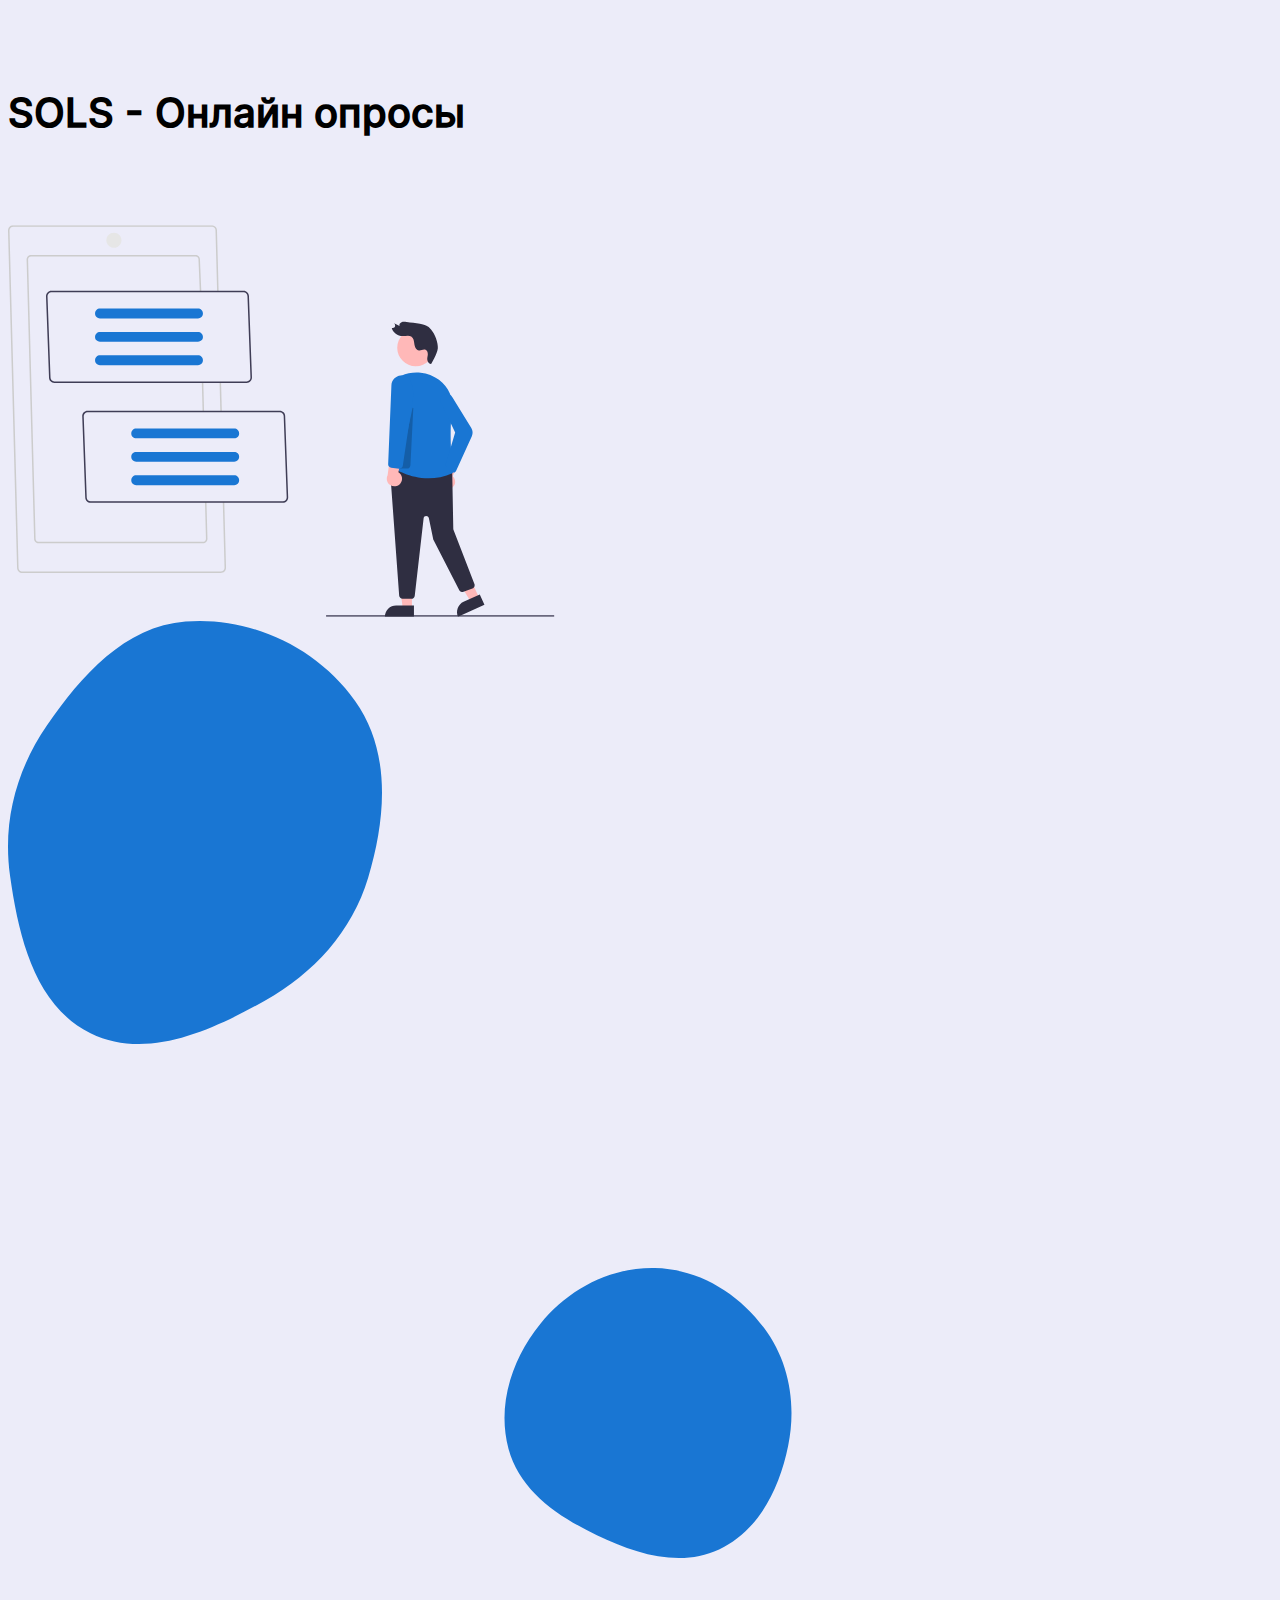
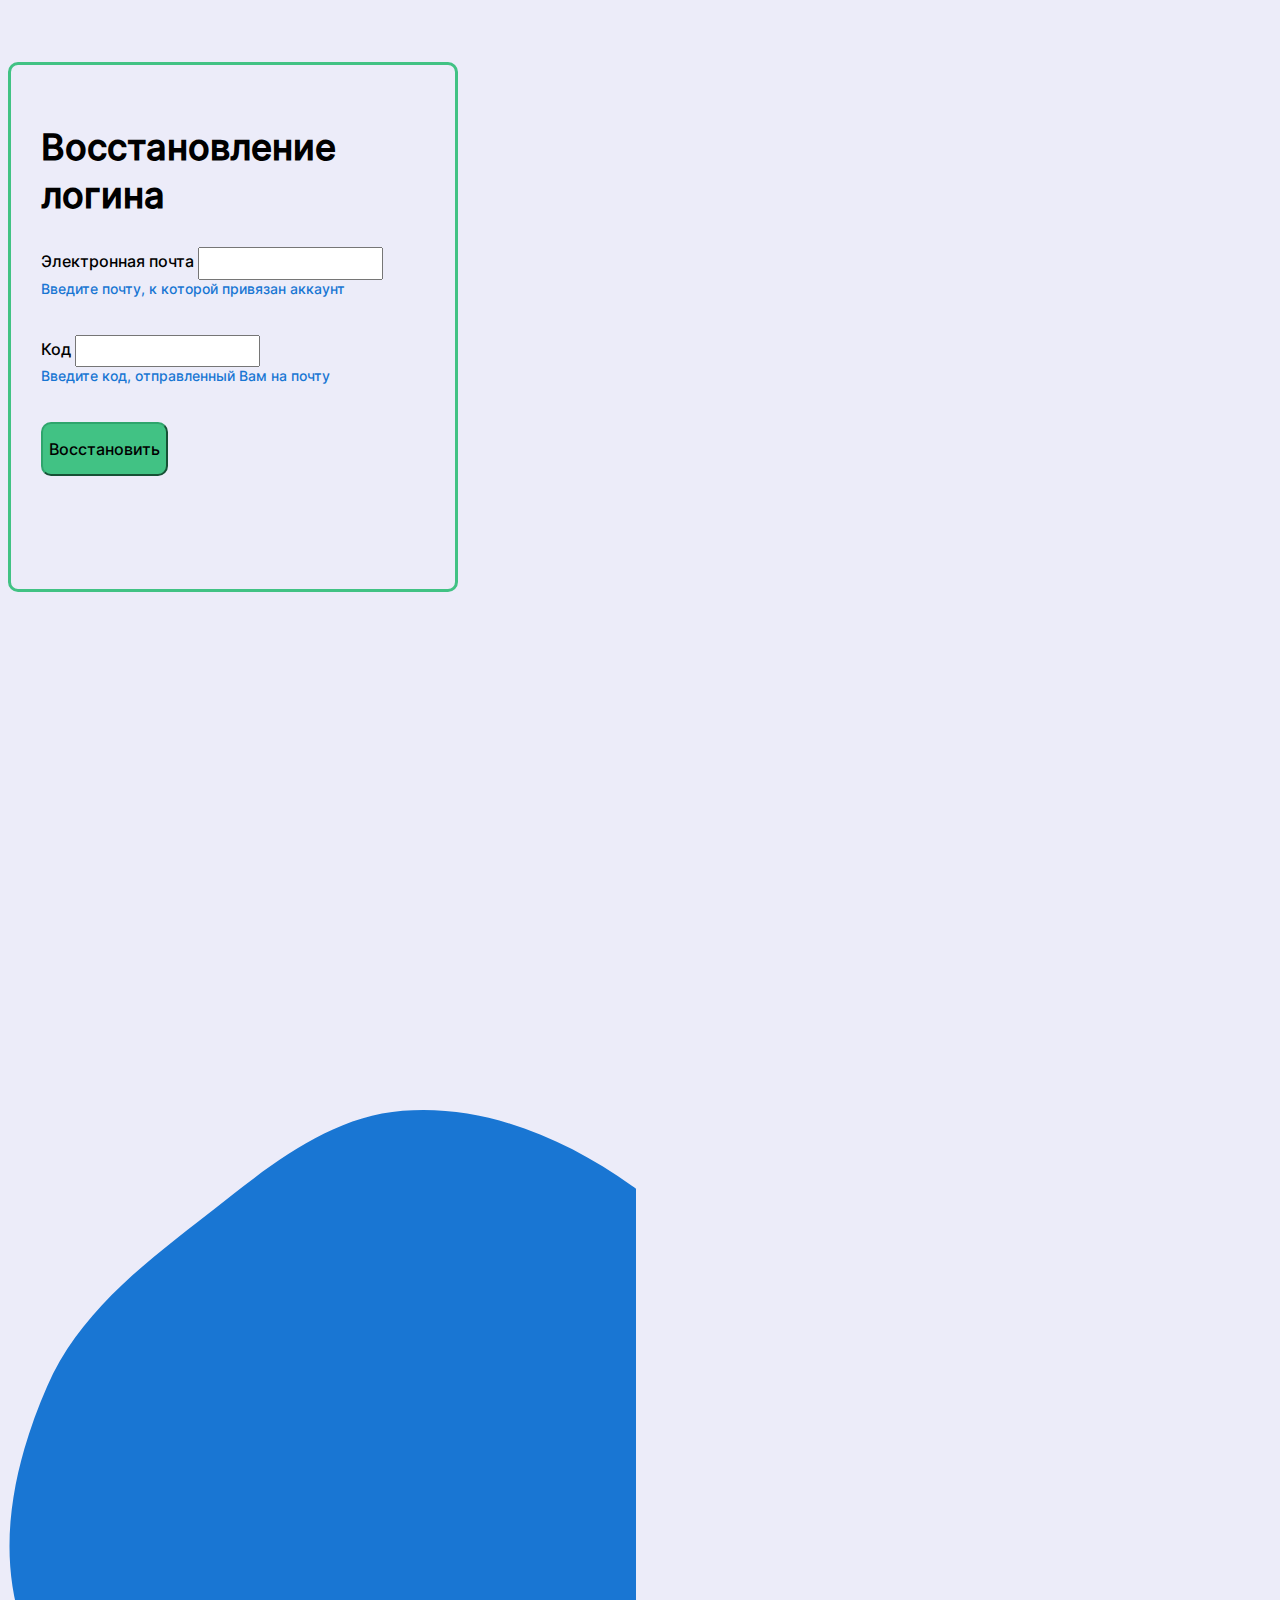
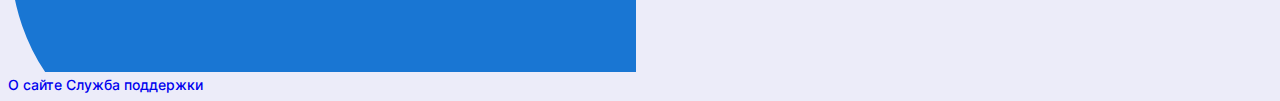
<file: sols-design-bootstrap/username_forget.html>
<!doctype html>
<html lang="en">
<head>
    <!-- Required meta tags -->
    <meta charset="utf-8">
    <meta name="viewport" content="width=device-width, initial-scale=1">

    <!-- Bootstrap CSS -->
    <link href="https://cdn.jsdelivr.net/npm/bootstrap@5.0.1/dist/css/bootstrap.min.css" rel="stylesheet"
          integrity="sha384-+0n0xVW2eSR5OomGNYDnhzAbDsOXxcvSN1TPprVMTNDbiYZCxYbOOl7+AMvyTG2x" crossorigin="anonymous">
    <link rel="stylesheet" type="text/css" href="style.css">
    <title>SOLS - Восстановление логина</title>
    <style>
        body {
            overflow: hidden;
        }

        .site-title {
            margin-top: 171px;
        }

        .username-forget-dialog {
            position: relative;
            z-index: 3;
            width: 450px;
            height: 530px;
            background: #ECECF9;
            padding: 34px 30px 40px;
            border: 3px solid #41C284;
            box-sizing: border-box;
            border-radius: 10px;
            margin-top: 220px;
        }

        .svg-people {
            width: 724px;
            height: 519px;
            margin-top: 61px;
            position: relative;
            z-index: 2;
        }

        /* Изменение разметки под более низкое разрешение */
        @media screen and (max-width: 1280px) {
            .username-forget-dialog {
                margin-top: 100px;
            }

            .site-title {
                margin-top: 89px;
            }

            .svg-people {
                width: 547px;
                height: 392px;
            }
        }

    </style>
</head>
<body>
<div class="container-fluid">
    <div class="row">
        <div class="col-1"></div>
        <div class="col-3">
            <h1 class="site-title">SOLS - Онлайн опросы</h1>
            <object class="svg-people" type="image/svg+xml" data="assets/svg/Personal-main-1.svg"></object>
        </div>
        <div class="col-1"></div>
        <div class="col-2">
            <object type="image/svg+xml" data="assets/svg/Vector-1.svg" width="374" height="423"></object>
            <object style="margin-top: 220px; position: relative; z-index: 1" type="image/svg+xml" data="assets/svg/Vector-2.svg" width="100%"
                    height="290"></object>
        </div>
        <div class="col-1">
            <div class="username-forget-dialog">
                <div class="text-center">
                    <h1 style="font-size: 36px">Восстановление логина</h1>
                </div>
                <form>
                    <div style="margin-top: 28px">
                        <label for="validationUsername" class="form-label">
                            <span class="h4-styles">Электронная почта</span>
                        </label>
                        <input type="email" class="form-control" id="validationUsername" required style="line-height: 2">
                        <div class="form-text p-14-medium color-blue">
                            Введите почту, к которой привязан аккаунт
                        </div>
                    </div>
                    <div style="margin-top: 38px">
                        <label for="exampleInputPassword1" class="form-label">
                            <span class="h4-styles">Код</span>
                        </label>
                        <input type="password" class="form-control" id="exampleInputPassword1" required style="line-height: 2">
                        <div class="form-text p-14-medium color-blue">
                            Введите код, отправленный Вам на почту
                        </div>
                    </div>
                    <div class="row" style="margin-top: 38px">
                        <div class="col">
                            <button
                                    class="btn btn-success w-100"
                                    style="background: #41C284; border-radius: 10px; border-color: #2ea56c; height: 54px"
                                    type="submit"
                            >
                                <span class="h4-styles">Восстановить</span>
                            </button>
                        </div>
                    </div>
                </form>
            </div>
        </div>
        <div class="col-4">
            <object style="margin-top: 518px;" type="image/svg+xml" data="assets/svg/Vector-3.svg" width="628" height="562"></object>
        </div>
    </div>
</div>
<div class="position-absolute w-100 text-center p-14-medium" style="bottom: 38px; z-index: 3">
    <a href="/about" class="mx-5 text-dark">
        О сайте
    </a>
    <a href="/support" class="mx-5 text-dark">
        Служба поддержки
    </a>
</div>
<!-- Bootstrap Bundle with Popper -->
<script src="https://cdn.jsdelivr.net/npm/bootstrap@5.0.1/dist/js/bootstrap.bundle.min.js"
        integrity="sha384-gtEjrD/SeCtmISkJkNUaaKMoLD0//ElJ19smozuHV6z3Iehds+3Ulb9Bn9Plx0x4" crossorigin="anonymous"></script>
</body>
</html>
</file>
<file: sols-design-bootstrap/style.css>
@font-face {
    font-family: Inter-ExtraBold; /* Гарнитура шрифта */
    src: url(assets/fonts/Inter-ExtraBold.ttf); /* Путь к файлу со шрифтом */
}

@font-face {
    font-family: Inter-Medium; /* Гарнитура шрифта */
    src: url(assets/fonts/Inter-Medium.ttf); /* Путь к файлу со шрифтом */
}

@font-face {
    font-family: Inter-Regular; /* Гарнитура шрифта */
    src: url(assets/fonts/Inter-Regular.ttf); /* Путь к файлу со шрифтом */
}

@font-face {
    font-family: Inter-Light; /* Гарнитура шрифта */
    src: url(assets/fonts/Inter-Light.ttf); /* Путь к файлу со шрифтом */
}

/* После адаптации интерфейса под более низкие разрешения, изменить min values */
body {
    background: #ECECF9;
    min-width: 1280px;
    min-height: 720px;
}

h1, h2, h3, h4 {
    font-family: Inter-Medium, sans-serif;
}

h1 {
    font-size: 40px;
    line-height: 48px;
}

h2 {
    font-size: 22px;
    line-height: 27px;
}

h3 {
    font-size: 18px;
    line-height: 22px;
}

h4 {
    font-size: 16px;
    line-height: 19px;
}

a {
    text-decoration: none;
}

table {
    font-family: Inter-Regular, sans-serif;
    font-size: 14px;
    line-height: 17px;
}

/* Nav */
.side-nav {
    padding: 60px 16px 0;
    min-height: 100vh;
    height: 100%;
    position: fixed;
    width: inherit;
}
.navbar-active-link {
    color: #1976D3;
}
.navbar-link {
    color: #C7C7CF;
}
.navbar-link:hover {
    color: #1976D3;
}

.color-blue {
    color: #1976D3;
}
.btn-success-green {
    background: #41C284;
    border-radius: 10px;
    border-color: #41a474;
}

.h4-styles {
    font-family: Inter-Medium, sans-serif;
    font-size: 16px;
    line-height: 19px;
}

.p-14-medium {
    font-family: Inter-Medium, sans-serif;
    font-size: 14px;
}

.p-14-regular {
    font-family: Inter-Regular, sans-serif;
    font-size: 14px;
}

.p-14-light {
    font-family: Inter-Light, sans-serif;
    font-size: 14px;
}

.p-12-regular {
    font-family: Inter-Regular, sans-serif;
    font-size: 12px;
}

.cursor-pointer {
    cursor:pointer
}

.border-r-10 {
    border-radius: 10px;
}
</file>
